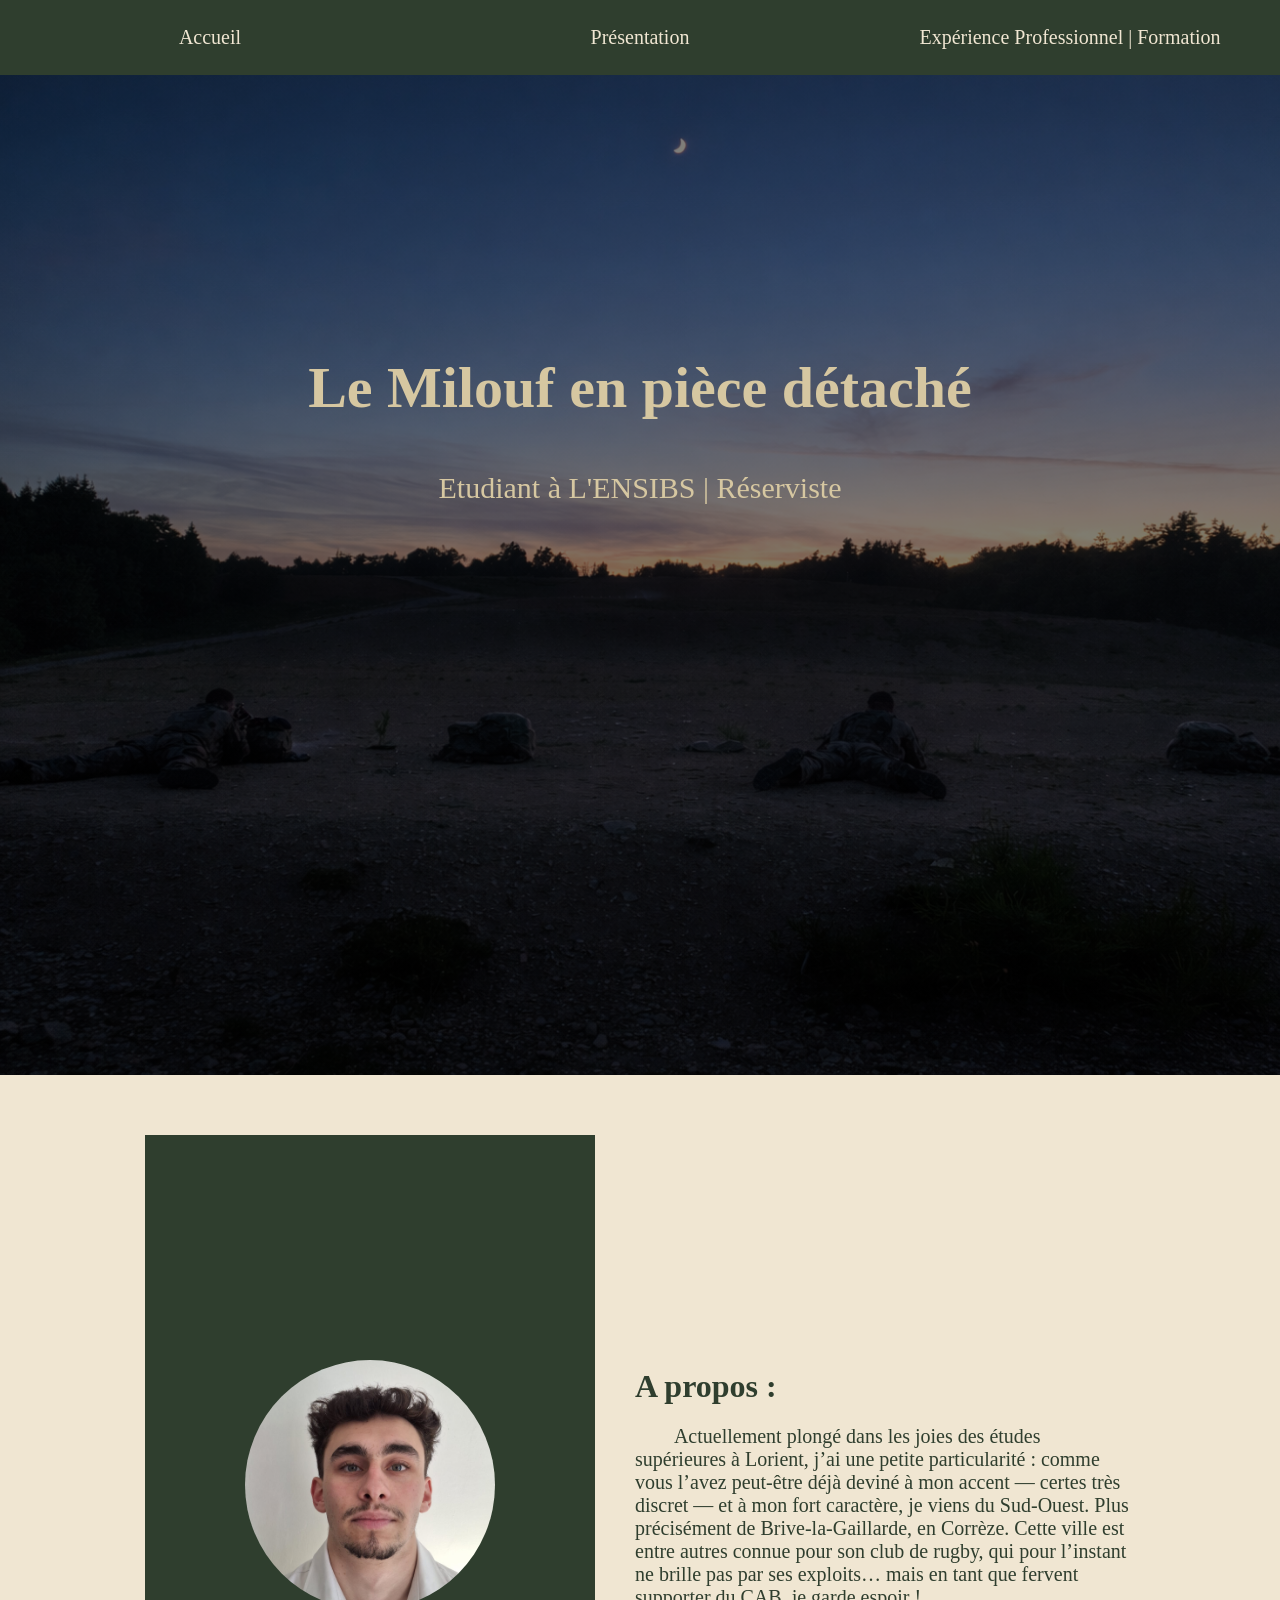
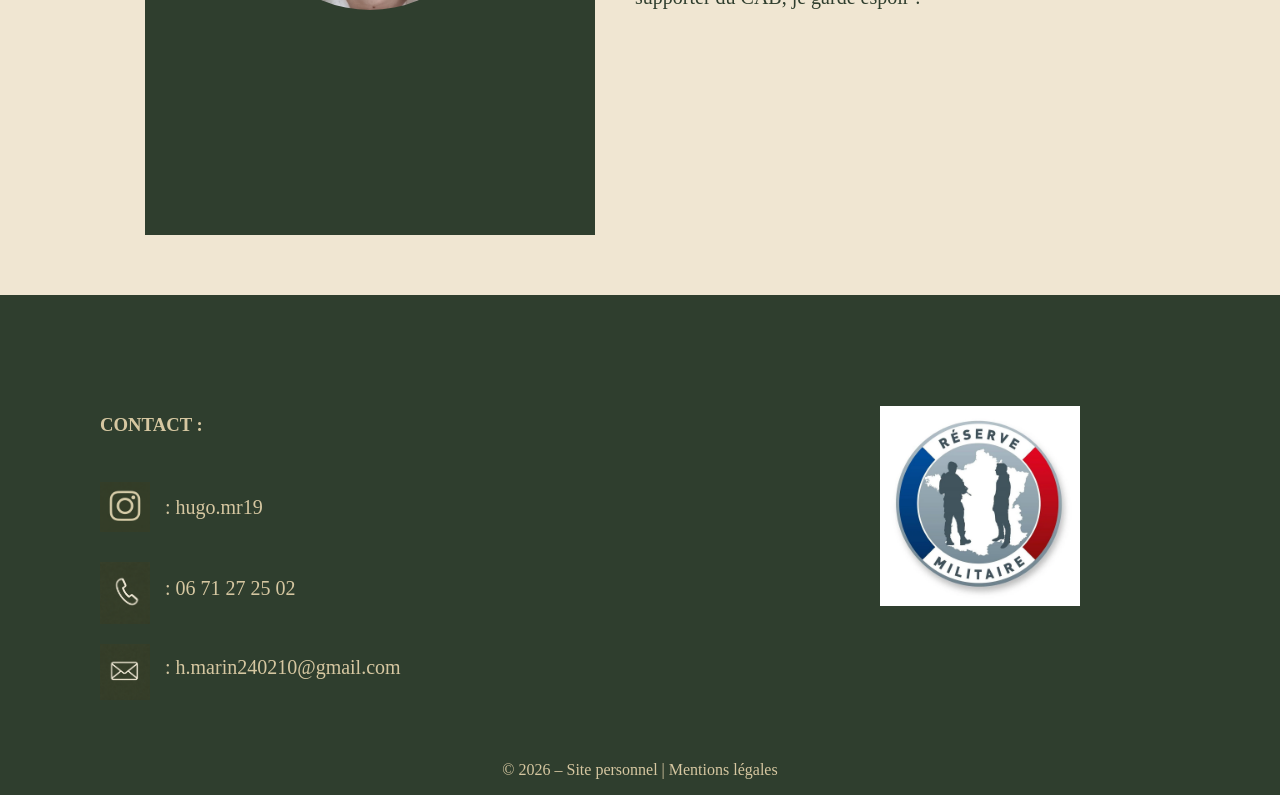
<file: index.html>
<!DOCTYPE html>
<html lang="fr">
<head>
    <meta charset="UTF-8"> 
    <meta name="viewport" content="width=device-width, initial-scale=1.0">
    <title>Projet WEB</title>
    <link rel="shortcut icon" href="logo2.png">
    <link rel="stylesheet" href="style-principal.css">     
</head>

<body>
    <header class="bandeau">
        <div class="cases">
          <div class="case" data-link="index.html">Accueil</div>
         <div class="case" data-link="Présentation.html">Présentation</div>
         <div class="case" data-link="Formation.html">Expérience Professionnel | Formation</div>
      </div>
    </header>

    <script>

    const cases = document.querySelectorAll('.case');

    cases.forEach(c => {
        c.addEventListener('click', () => {
            const lien = c.getAttribute('data-link');
            if(lien && lien !== '#') {
                window.location.href = lien;
            }
        });
    });
    cases.forEach(c => {
    if(c.getAttribute('data-link') === window.location.pathname.split("/").pop()) {
        c.classList.add('active');
    }
});
    </script>
    <div class="top">
        <div class="Principal">
            <h1>Le Milouf en pièce détaché</h1>
        </div>

        <div class="Secondaire">
            <p>Etudiant à L'ENSIBS | Réserviste</p>
        </div>
    </div> 
    <section class="section-colonne">
        <div class="colonneG">
            <div class="cercleG"></div>
        </div>
        <div class="colonneD">
            <h2>A propos : </h2>
            <p> &emsp;&emsp;Actuellement plongé dans les joies des études supérieures à Lorient, j’ai une petite particularité : comme vous l’avez peut-être déjà deviné à mon accent — certes très discret — et à mon fort caractère, je viens du Sud-Ouest. Plus précisément de Brive-la-Gaillarde, en Corrèze.
            Cette ville est entre autres connue pour son club de rugby, qui pour l’instant ne brille pas par ses exploits… mais en tant que fervent supporter du CAB, je garde espoir !
            </p>
        </div>
    </section>
        <div class="tertiaire">
            <div class="Suivez-moi">
                <h3>CONTACT :</h3>
                <br>
                <div class="items">

                <a class="item" href="https://www.instagram.com/hugo.mr19/" target="_blank">
                     <img id="monImage" class="photo" src="logo insta.png"></a>
                <p>: hugo.mr19</p>
                <script>
                const img = document.getElementById("monImage");
                img.addEventListener("mouseover", function() {
                img.src = "INSTA.jpg";
                });
                img.addEventListener("mouseout", function() {
                 img.src = "logo insta.png";
                });
                </script>
                </div>
                </div>
                <div class="items">
                    <img class="photo" src="Tel.jpg">
                    <p>: 06 71 27 25 02</p>
                </div>
                <div class="items">
                    <img class="photo" src="Mail.jpg">
                    <p>: h.marin240210@gmail.com</p>
                </div>
                <div class="Réserve">
                    <a href="https://www.youtube.com/watch?v=SH9KyxF6wsE" target="_blank">
                    <img  id="Réserve" class="img" src="ob_28940a_logo-reserve-militaire.webp">
                </a>
                <script>
                const img2 = document.getElementById("Réserve");
                img2.addEventListener("mouseover", function() {
                img2.src = "Flag_of_France.svg.png";
                });
                img2.addEventListener("mouseout", function() {
                 img2.src = "ob_28940a_logo-reserve-militaire.webp";
                });
                </script>
                </div>
                <div class="mentions">
                 <P>© 2026 – Site personnel | Mentions légales</P>
                </div>
            </div>

        </div>

</body>
</html>
</file>
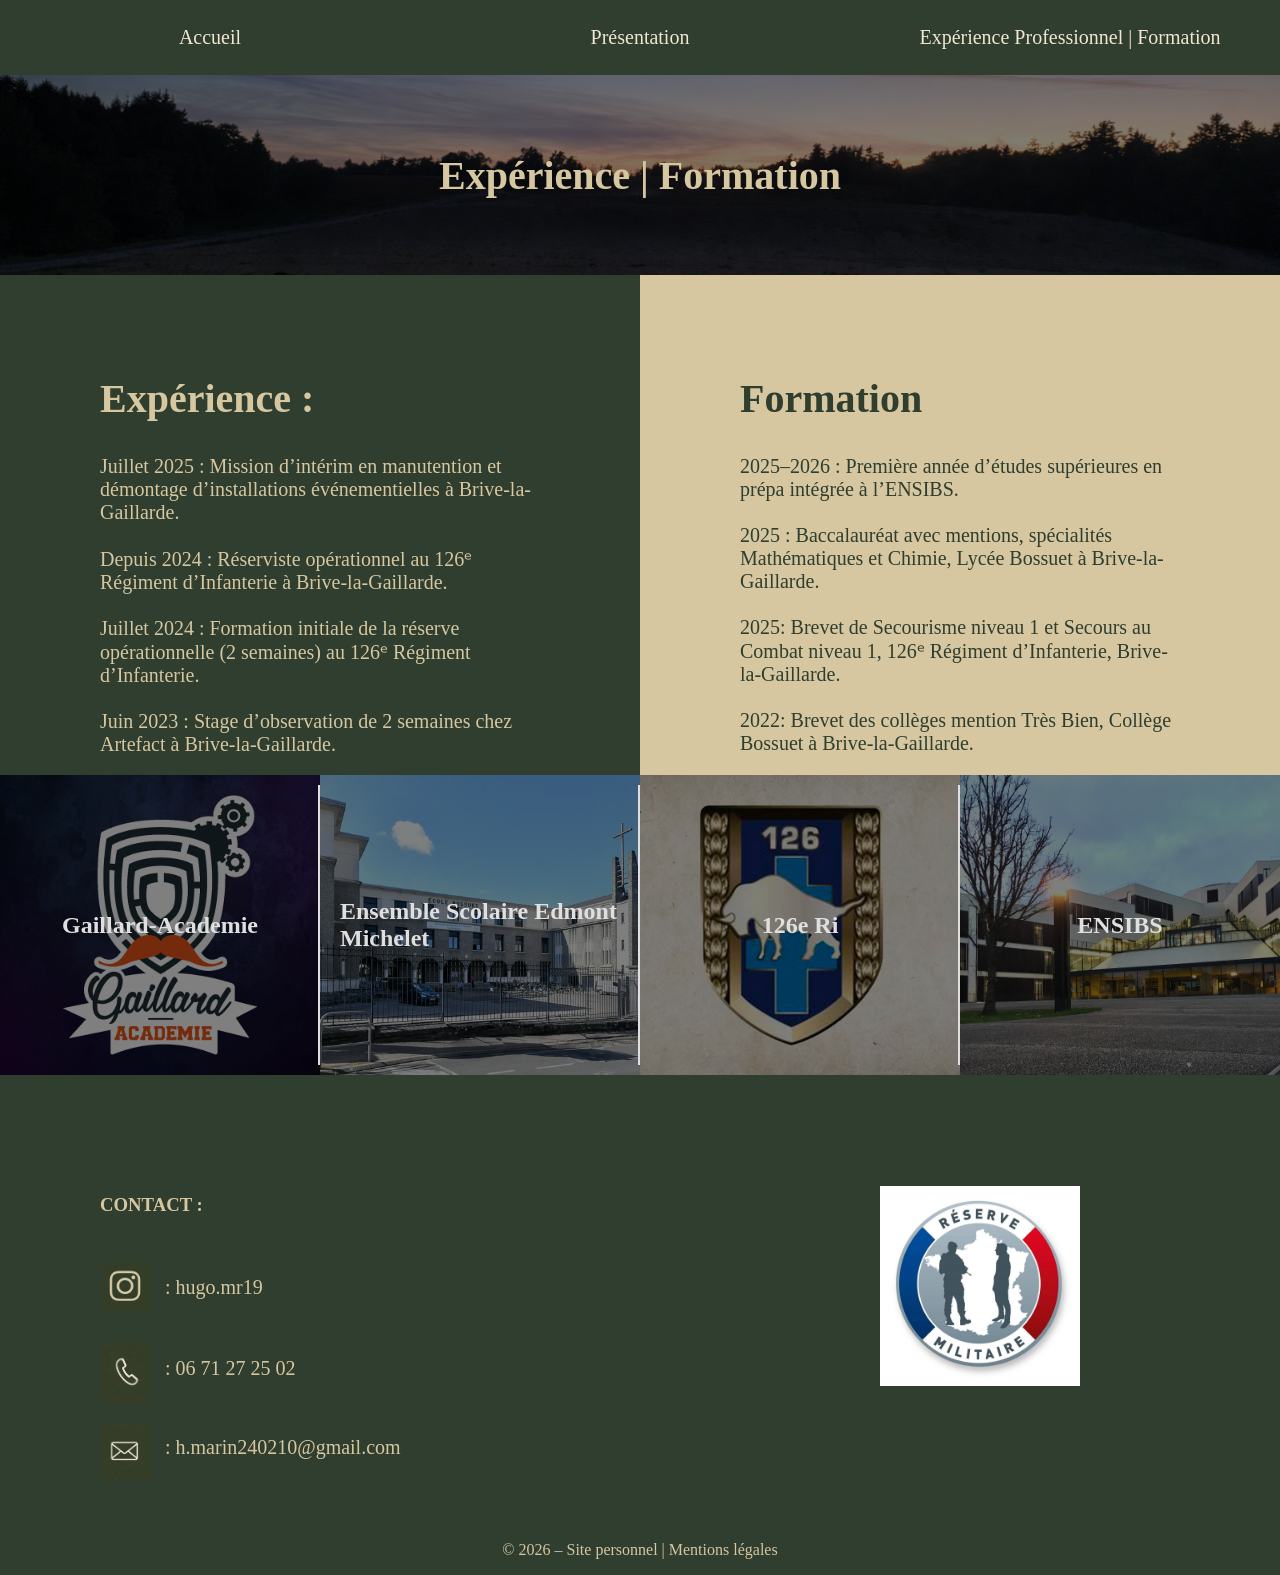
<file: Formation.html>
<!DOCTYPE html>
<html lang="fr">
<head>
    <meta charset="UTF-8"> 
    <meta name="viewport" content="width=device-width, initial-scale=1.0">
    <title>Formation</title>
    <link rel="shortcut icon" href="logo2.png">
    <link rel="stylesheet" href="style-principal.css">     
</head>
<body>
    <header class="bandeau">
        <div class="cases">
            <div class="case" data-link="index.html">Accueil</div>
            <div class="case" data-link="Présentation.html">Présentation</div>
            <div class="case" data-link="Formation.html">Expérience Professionnel | Formation</div>
        </div>
    </header>
    <script>
    const cases = document.querySelectorAll('.case');

    cases.forEach(c => {
        c.addEventListener('click', () => {
            const lien = c.getAttribute('data-link');
            if(lien && lien !== '#') {
                window.location.href = lien;
            }
        });
    });
    </script>
    <div class="top1">
        <div class="Titre">
        <h1>Expérience | Formation</h1>
        </div>
        </div>
        <div class="Colonne">
            <div class="G">
                <h2>Expérience : </h2>
                <p> Juillet 2025 : Mission d’intérim en manutention et démontage d’installations événementielles à Brive-la-Gaillarde.
                    <br>
                    <br>
                    Depuis 2024 : Réserviste opérationnel au 126ᵉ Régiment d’Infanterie à Brive-la-Gaillarde.
                    <br>
                    <br>
                    Juillet 2024 : Formation initiale de la réserve opérationnelle (2 semaines) au 126ᵉ Régiment d’Infanterie.
                    <br>
                    <br>
                    Juin 2023 : Stage d’observation de 2 semaines chez Artefact à Brive-la-Gaillarde.
                    <br>
                    <br>
                    Novembre 2021 : Stage d’observation d’une semaine chez Gaillard Académie à Brive-la-Gaillarde.</p>
            </div>
            <div class="D">
                <h2>Formation</h2>
                <p> 2025–2026 : Première année d’études supérieures en prépa intégrée à l’ENSIBS.
                    <br>
                    <br>
                    2025 : Baccalauréat avec mentions, spécialités Mathématiques et Chimie, Lycée Bossuet à Brive-la-Gaillarde.
                    <br>
                    <br>
                    2025: Brevet de Secourisme niveau 1 et Secours au Combat niveau 1, 126ᵉ Régiment d’Infanterie, Brive-la-Gaillarde.
                    <br>
                    <br>
                    2022: Brevet des collèges mention Très Bien, Collège Bossuet à Brive-la-Gaillarde.
                </p>
            </div>
        </div>
        <div class="bandeauI">
            <div class=" c Gaillard">
                <h2>Gaillard-Academie</h2>
            </div>
            <div class="c Bossuet">
                <h2>Ensemble Scolaire Edmont Michelet</h2>
            </div>
            <div class="c Ri">
                <h2>126e Ri</h2>
            </div>
            <div class="c Ensibs">
                <h2>ENSIBS</h2>
            </div>
        </div>
        <div class="tertiaire">
            <div class="Suivez-moi">
                <h3>CONTACT :</h3>
                <br>
                <div class="items">

                <a class="item" href="https://www.instagram.com/hugo.mr19/" target="_blank">
                     <img id="monImage" class="photo" src="logo insta.png"></a>
                <p>: hugo.mr19</p>
                <script>
                const img = document.getElementById("monImage");
                img.addEventListener("mouseover", function() {
                img.src = "INSTA.jpg";
                });
                img.addEventListener("mouseout", function() {
                 img.src = "logo insta.png";
                });
                </script>
                </div>
                </div>
                <div class="items">
                    <img class="photo" src="Tel.jpg">
                    <p>: 06 71 27 25 02</p>
                </div>
                <div class="items">
                    <img class="photo" src="Mail.jpg">
                    <p>: h.marin240210@gmail.com</p>
                </div>
                <div class="Réserve">
                    <a href="https://www.youtube.com/watch?v=SH9KyxF6wsE" target="_blank">
                    <img  id="Réserve" class="img" src="ob_28940a_logo-reserve-militaire.webp">
                </a>
                <script>
                const img2 = document.getElementById("Réserve");
                img2.addEventListener("mouseover", function() {
                img2.src = "Flag_of_France.svg.png";
                });
                img2.addEventListener("mouseout", function() {
                 img2.src = "ob_28940a_logo-reserve-militaire.webp";
                });
                </script>
                </div>
                <div class="mentions">
                 <P>© 2026 – Site personnel | Mentions légales</P>
                </div>
            </div>

        </div>
</body>
</html>
</file>
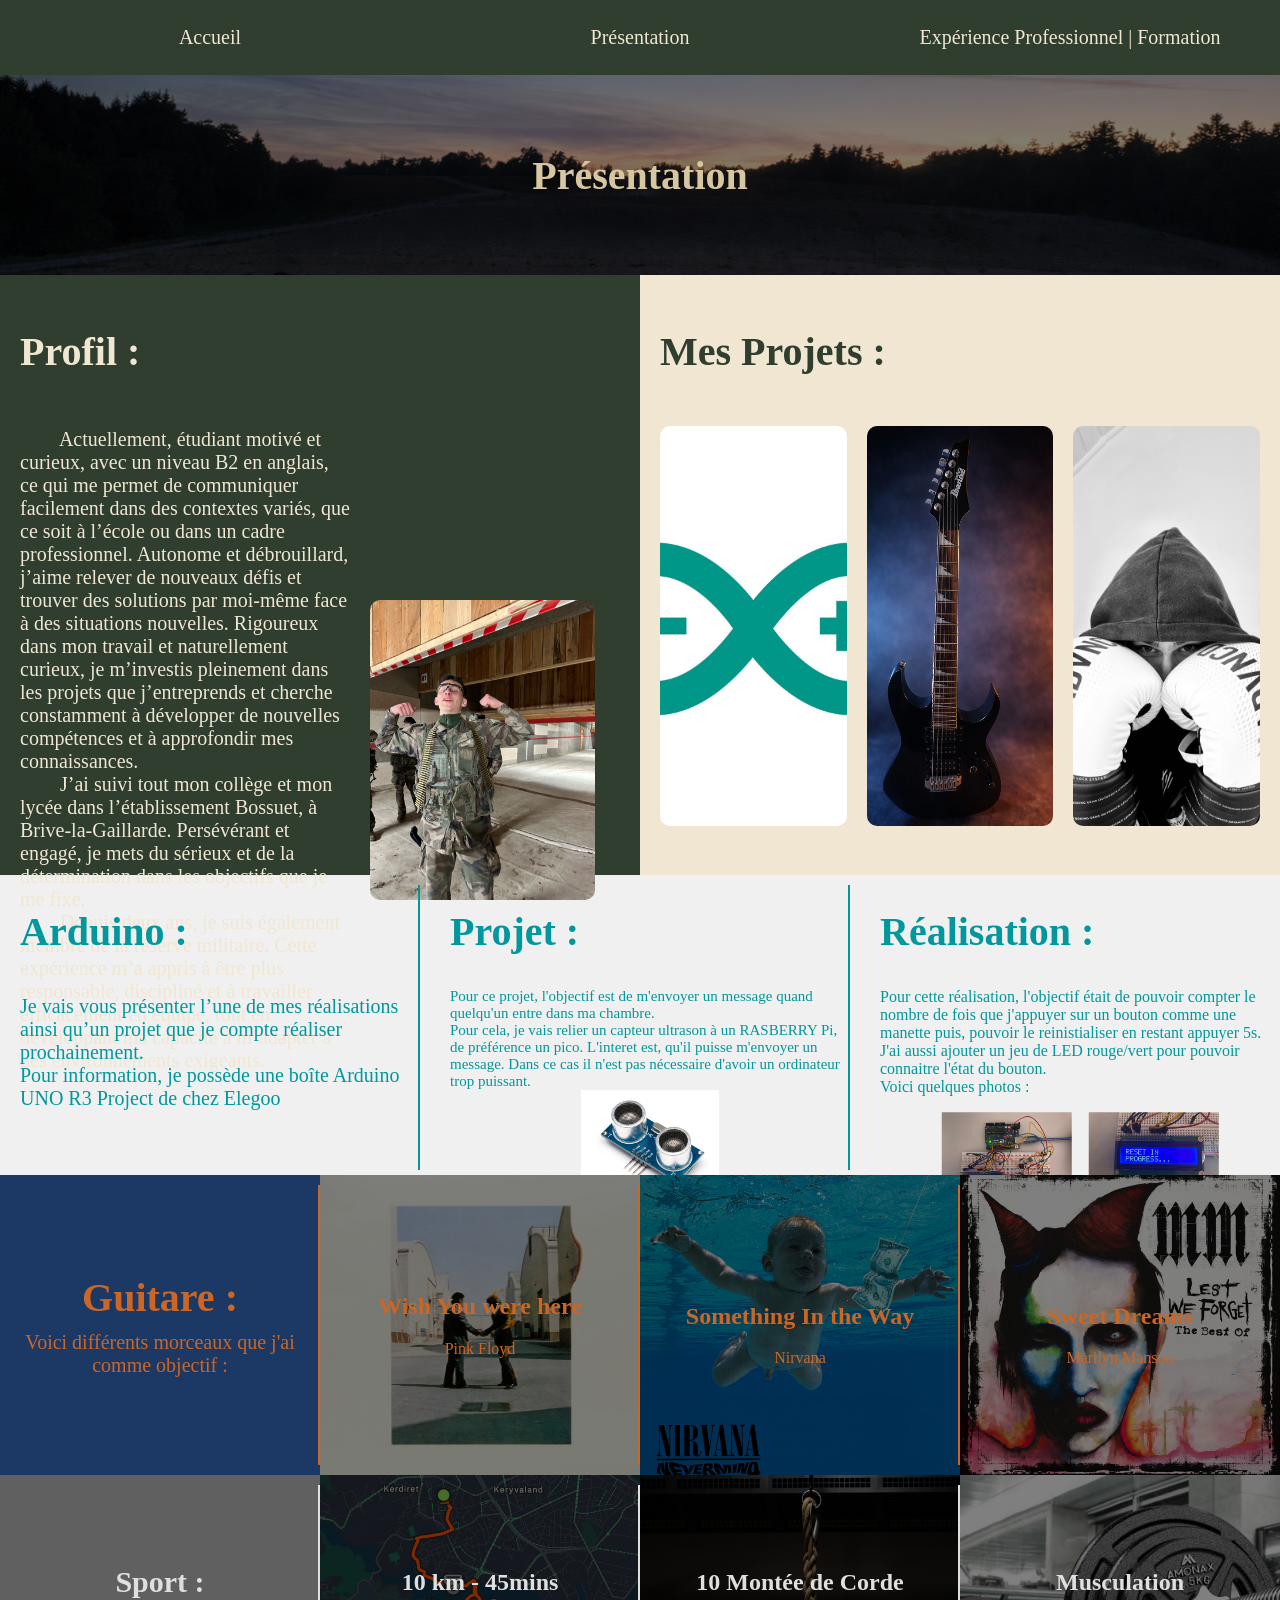
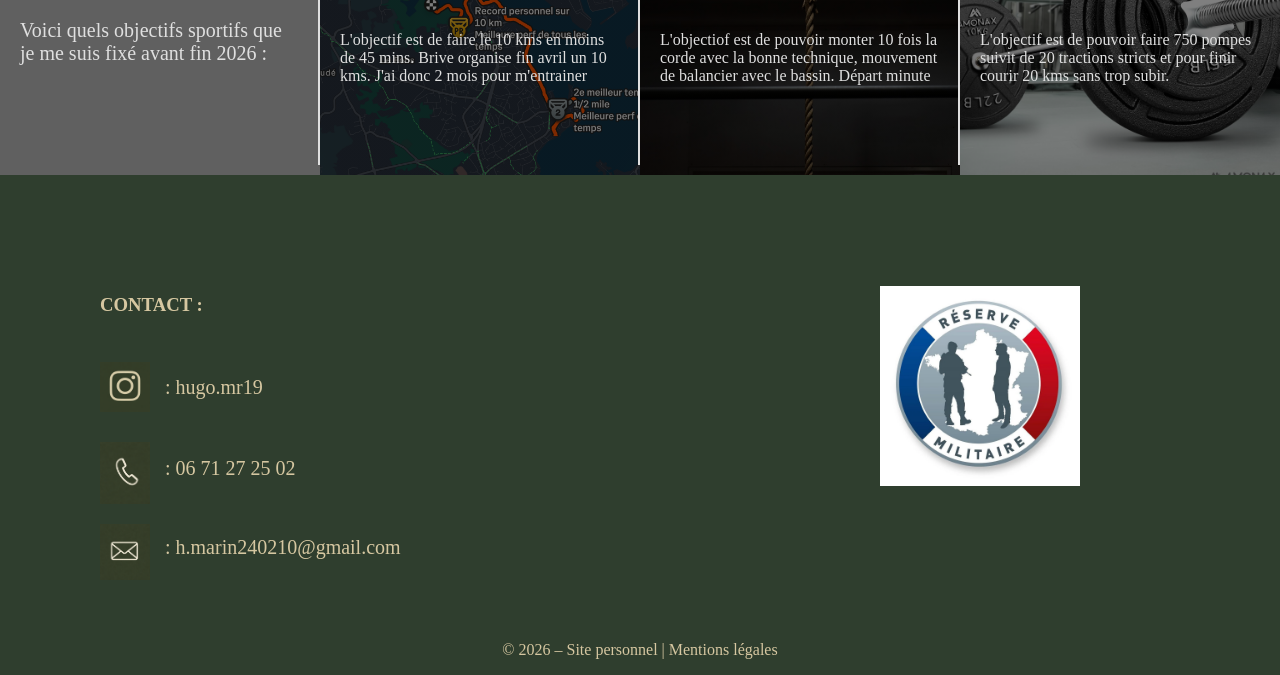
<file: Présentation.html>
<!DOCTYPE html>
<html lang="fr">
<head>
    <meta charset="UTF-8"> 
    <meta name="viewport" content="width=device-width, initial-scale=1.0">
    <title>Présentation</title>
    <link rel="shortcut icon" href="logo2.png">
    <link rel="stylesheet" href="style-principal.css">     
</head>
<body>
    <header class="bandeau">
        <div class="cases">
            <div class="case" data-link="index.html">Accueil</div>
            <div class="case" data-link="Présentation.html">Présentation</div>
            <div class="case" data-link="Formation.html">Expérience Professionnel | Formation</div>
        </div>
    </header>
    <script>
    const cases = document.querySelectorAll('.case');

    cases.forEach(c => {
        c.addEventListener('click', () => {
            const lien = c.getAttribute('data-link');
            if(lien && lien !== '#') {
                window.location.href = lien;
            }
        });
    });
    </script>
    <div class="top1">
        <div class="Titre">
        <h1>Présentation</h1>
        </div>
    </div>
    <section class="colonne">
        <div class="Gauche">
            <h2>Profil :</h2>
            <div class="contenu-profil">
            <p>&emsp;&emsp;Actuellement, étudiant motivé et curieux, avec un niveau B2 en anglais, ce qui me permet de communiquer facilement dans des contextes variés, que ce soit à l’école ou dans un cadre professionnel. Autonome et débrouillard, j’aime relever de nouveaux défis et trouver des solutions par moi-même face à des situations nouvelles. Rigoureux dans mon travail et naturellement curieux, je m’investis pleinement dans les projets que j’entreprends et cherche constamment à développer de nouvelles compétences et à approfondir mes connaissances. 
                <br>
                &emsp;&emsp;J’ai suivi tout mon collège et mon lycée dans l’établissement Bossuet, à Brive-la-Gaillarde. Persévérant et engagé, je mets du sérieux et de la détermination dans les objectifs que je me fixe. 
                <br>
                &emsp;&emsp;Depuis deux ans, je suis également membre de la réserve militaire. Cette expérience m’a appris à être plus responsable, discipliné et à travailler efficacement en équipe, tout en développant ma capacité à m’adapter à des environnements exigeants.</p>
                <img src="Armée.JPG" alt="Photo">
            </div>
        </div>
        <div class="Droite">
            <h2>Mes Projets :</h2>
            <br>
            <div class="Image">

            <div class="projet">
                <a href="#arduino">
                <img src="arduino.jpg" alt="Projet Arduino">
                <div class="texte">Projet Arduino</div>
                </a>
            </div>

            <div class="projet">
                <a href="#guitare">
                <img src="ChatGPT Image 7 mars 2026, 16_35_14.png" alt="Projet Guitare">
                <div class="texte">Projet Guitare</div>
                </a>
            </div>

            <div class="projet">
                <a href="#sport">
                <img src="IMG_9652.jpeg" alt="Projet Course">
                <div class="texte">Sport</div>
                </a>
            </div>
            </div>
        </div>
    </section>
    <div class="Arduino">
        <div class="section gauche">
        <h2 id="arduino">Arduino :</h2>
        <p>Je vais vous présenter l’une de mes réalisations ainsi qu’un projet que je compte réaliser prochainement.
            <br>Pour information, je possède une boîte Arduino UNO R3 Project de chez Elegoo    
        </p>
        </div>
        <div class="section millieu">
        <h2>Projet : </h2>
        <div class="partie">
        <p>Pour ce projet, l'objectif est de m'envoyer un message quand quelqu'un entre dans ma chambre. 
        <br>Pour cela, je vais relier un capteur ultrason à un RASBERRY Pi, de préférence un pico. L'interet est, qu'il puisse m'envoyer un message. Dans ce cas il n'est pas nécessaire d'avoir un ordinateur trop puissant.</p>    
        <img src="image-12.png">
        </div>    
    </div>
        <div class="section droite">
            <h2>Réalisation : </h2>
            <div class="partie1">
            <p>Pour cette réalisation, l'objectif était de pouvoir compter le nombre de fois que j'appuyer sur un bouton comme une manette puis, pouvoir le reinistialiser en restant appuyer 5s. J'ai aussi ajouter un jeu de LED rouge/vert pour pouvoir connaitre l'état du bouton. 
                <br>Voici quelques photos :</p>
            <div class="imaged">
            <img src="IMG_4137.jpeg">
            <img src="IMG_4141.jpeg">
            </div>
            </div>
        </div>
    </div>
    <div class="Guitare">
        <div class="a titre">
        <h2 id="guitare">Guitare :</h2>
        <p>Voici différents morceaux que j'ai comme objectif :</p>
        </div>
        <div class="a Pink">
            <h2>Wish You were here</h2>
            <p>Pink Floyd </p>
            <div class="cache">
                <p>&#x1F1EE;&#x1F1F9;</p>
            </div>
        </div>
        <div class="a Nirvana"> 
            <h2>Something In the Way</h2>
            <p>Nirvana</p>
        </div>
        <div class="a Marilyn">
            <h2>Sweet Dreams</h2>
            <p>Marilyn Manson</p>
        </div>
    </div>
    <div class="Sport">
        <div class="b Titre">
            <h2 id="sport">Sport :</h2>
            <p>Voici quels objectifs sportifs que je me suis fixé avant fin 2026 :</p>
        </div>
        <div class="b course">
            <h2>10 km - 45mins</h2>
            <p>L'objectif est de faire le 10 kms en moins de 45 mins. Brive organise fin avril un 10 kms. J'ai donc 2 mois pour m'entrainer</p>
        </div>
        <div class="b Corde">
            <h2>10 Montée de Corde</h2>
            <p>L'objectiof est de pouvoir monter 10 fois la corde avec la bonne technique, mouvement de balancier avec le bassin. Départ minute</p>
        </div>
        <div class="b Muscu">
            <h2>Musculation</h2>
            <p>L'objectif est de pouvoir faire 750 pompes suivit de 20 tractions stricts et pour finir courir 20 kms sans trop subir.</p>
        </div>
    </div>
    <div class="tertiaire">
            <div class="Suivez-moi">
                <h3>CONTACT :</h3>
                <br>
                <div class="items">

                <a class="item" href="https://www.instagram.com/hugo.mr19/" target="_blank">
                     <img id="monImage" class="photo" src="logo insta.png"></a>
                <p>: hugo.mr19</p>
                <script>
                const img = document.getElementById("monImage");
                img.addEventListener("mouseover", function() {
                img.src = "INSTA.jpg";
                });
                img.addEventListener("mouseout", function() {
                 img.src = "logo insta.png";
                });
                </script>
                </div>
                </div>
                <div class="items">
                    <img class="photo" src="Tel.jpg">
                    <p>: 06 71 27 25 02</p>
                </div>
                <div class="items">
                    <img class="photo" src="Mail.jpg">
                    <p>: h.marin240210@gmail.com</p>
                </div>
                <div class="Réserve">
                    <a href="https://www.youtube.com/watch?v=SH9KyxF6wsE" target="_blank">
                    <img  id="Réserve" class="img" src="ob_28940a_logo-reserve-militaire.webp">
                </a>
                <script>
                const img2 = document.getElementById("Réserve");
                img2.addEventListener("mouseover", function() {
                img2.src = "Flag_of_France.svg.png";
                });
                img2.addEventListener("mouseout", function() {
                 img2.src = "ob_28940a_logo-reserve-militaire.webp";
                });
                </script>
                </div>
                <div class="mentions">
                 <P>© 2026 – Site personnel | Mentions légales</P>
                </div>
            </div>

        </div>

</body>
</html>
</file>
<file: style-principal.css>
html, body{
    font-family:'Times New Roman', Times, serif;
    background-color: #F0E6D2;
    color: #2F3E2E;
    margin: 0;

}
.bandeau{
    height:75px;
    background-color:#2F3E2E;
    position: sticky;
    top:0;
    z-index:1000;
}
.cases {
    display: flex;
    justify-content: center;
    gap: 10px;
    height: 75px;
}
.case {
    text-align: center;
    flex:1;
    display:flex;
    justify-content:center;
    align-items:center;
    height: 100%;
    color:#F0E6D2;
    cursor:pointer;
    font-size: 20px;
}
.case:hover{
    background-color: #4B5320;
}
.top{
    margin: 0;
    background-image: linear-gradient(rgba(0,0,0,0.5), rgba(0,0,0,0.5)), url("Image 3.png");
    background-size: cover;
    background-position: center;
    background-repeat: no-repeat;
    height: 1000px;

    display: flex;              
    flex-direction: column;     
    justify-content: center;    
    align-items: center;        
    gap: 10px;                  
}
.Principal h1{
    color: #D6C7A1;
    font-size:58px;
    margin-bottom:10px;
}
.Secondaire {
    color: #D6C7A1;
    font-size: 30px;
    margin-bottom: 300px;
}    
.section-colonne {
    display:flex;
    align-items:center;
    justify-content:center;
    gap:40px;
    background-color:#F0E6D2;
    padding:60px;
}
.colonneG {
    height: 500px;
    padding: 100px;
    background-color: #2F3E2E;
    display: flex;              
    justify-content: center;    
    align-items: center;
}

.colonneD {
    max-width: 500px;
}
.colonneD h2 {
    font-size: 32px;
    margin-bottom: 10px;
}
.colonneD p {
    font-size: 20px;
}
.cercleG {
    width: 250px;
    height: 250px;
    background-color: #F0E6D2;
    border-radius: 50%;   
    background-image: url("Moi.jpeg"); /* ton image */
    background-size: cover; /* l'image remplit le cercle */
    background-position: center; /* centre l'image */
    background-repeat: no-repeat;      
}
.tertiaire{
    background-color:#2F3E2E;
    padding: 100px;
    color: #D6C7A1;
    height: 300px;
}
.items {
    columns: auto;
    display: flex;
    align-items: center;
    gap: 15px;
    margin-bottom: 10px;
    font-size: 20px;
}
.photo {
    display: flex;
    gap: 30px;
    width:50px;
    margin-top:10px;
}
.item {
    display: flex;
    align-items: center;
    gap: 15px;
    text-decoration: none; /* enlève le soulignement du lien */
    margin-bottom: 10px;
}
.Réserve {
    display: flex;
    align-items: flex-end;
    justify-content: flex-end;
    height: 50px;
}
.img {
    margin-bottom: 150px;
    margin-right: 100px;
    width: 200px;
    cursor: pointer;
    text-decoration: none;
}
.mentions {
    display:flex;
    height: 20px;
    align-items: center;
    justify-content: center;
    margin: 0;
    margin-bottom: 0;

}
.top1 {
    margin: 0;
    background-image: linear-gradient(rgba(0,0,0,0.5), rgba(0,0,0,0.5)), url("Image 3.png");
    background-size: cover;
    background-position: center;
    background-repeat: no-repeat;
    height: 200px;

    display: flex;                   
    justify-content: center;    
    align-items: center;        
}
.Titre {
    font-size: 20px;
    color: #D6C7A1;
}
.colonne {
    display: flex;
    height: 100%;
}
.Gauche, .Droite {
    flex: 1;             /* chaque partie prend 50% de la largeur */
    padding: 20px;
    box-sizing: border-box;
    height: 600px;
}
.Gauche {
    background-color: #2F3E2E;
    color:#F0E6D2;
}

.Gauche h2 {
    font-size: 40px;
}

.Gauche p {
    font-size: 20px;
    display: flex;
    align-items: center;
}

.contenu-profil{
    display: flex;
    align-items: center;
    gap: 20px;
}

.contenu-profil img{
    height: 300px;
    border-radius: 10px;
    margin-right: 25px;
}
.Droite {
    background-color: #F0E6D2;
    color: #2F3E2E;
}
.Droite h2 {
    font-size: 40px;
}
.Droite p {
    font-size: 20px;
}
.Image{
    display: grid;
    grid-template-columns: repeat(3, 1fr);
    gap: 20px;
}
.projet{
    position: relative;
    overflow: hidden;
}
.projet img{
    width: 100%;
    height: 400px;
    object-fit: cover;
    border-radius: 10px;
}
/* texte caché au départ */
.texte{
    position: absolute;
    top: 0;
    left: 0;
    width: 100%;
    height: 100%;
    background: rgba(0,0,0,0.6);
    color: #D6C7A1;
    font-size: 30px;

    display: flex;
    justify-content: center;
    align-items: center;

    opacity: 0;
    transition: opacity 0.3s;
    border-radius: 10px;
}
/* apparition au hover */
.projet:hover .texte{
    opacity: 1;
}
.Arduino {
    display: flex;               /* aligne les sections horizontalement */
    width: 100%;                 /* prend toute la largeur */
    height: 300px;               /* hauteur du bandeau */
    background-color: #f0f0f0;
    gap:10px;
}
.section {
    color: #00979D;
    flex: 1;                     /* chaque section prend 1/3 de l'espace */
     /* centrer horizontalement */
    position: relative;          /* si tu veux ajouter des barres verticales */
    margin-left: 20px;
    gap:10px;
}
.gauche p{
    margin: 0;
    margin-top: 40px;
    font-size: 20px;
}
.gauche h2 {
    font-size: 40px;
}
.section:not(:last-child)::after {
    content: "";
    position: absolute;
    right: 0;                    /* barre verticale à droite de chaque section sauf la dernière */
    top: 10px;                   /* un petit décalage vertical */
    height: 95%;                 /* hauteur de la barre */
    width: 2px;                  /* épaisseur de la barre */
    background-color: #00979D;     /* couleur de la barre */
}
.partie {
    display: flex;
    flex-direction: column;   /* image au-dessus du texte */
    justify-content: center;  /* centre verticalement */
    align-items: center;      /* centre horizontalement */
    margin: 0;
}
.millieu h2 {
    font-size: 40px;
}
.millieu p {
    margin: 0;
    font-size: 15px;
}
.millieu img {
    height: 100px;
    margin-bottom: 10px;
}
.imaged {
    display: flex;        /* met les images sur la même ligne */
    gap: 50px;            /* espace entre les images */
    justify-content: center; /* centre les images */
}
.droite {
    margin-bottom: 10px;
}
.droite h2 {
    font-size: 40px;
}
.droite p {
    margin: 0;
}
.imaged img {
    height: 130px;         /* taille des images */
    transform: rotate(90deg);
    margin-bottom: 20px;
}
.Guitare p {
    margin: 0;
    padding: 0;
}

.Guitare {
    margin: 0;
    background-color: #1C3966;
    height: 300px;
    display: flex;
    width: 100%;
    gap: 0;  /* on gère l’espace avec les barres */
    background-color: #1C3966;
}
.titre h2 {
    font-size: 30px;
    color: #CB6625;
    margin: 0;
    gap: 10px;
    margin-top: 20px;
    margin-left: 20px;
}
.titre p {
    margin: 0;
    font-size: 20px;
    color: #CB6625;
}
/* Conteneur principal */
/* Chaque section */
.a {
    flex: 1;  /* chaque section prend 1/4 de la largeur */
    display: flex;
    flex-direction: column;
    align-items: center;
    justify-content: center; /* centre verticalement le contenu */
    padding: 20px;
    position: relative;  /* nécessaire pour ::after */
    background-color: #1C3966;
    color: #CB6625;
}
.titre h2 {
    font-size: 40px;          /* même taille que les autres h2 */
    color: #CB6625;           /* même couleur que les autres */
    margin: 0 0 10px 0;       /* supprime les marges indésirables */
    text-align: center;       /* optionnel, centré horizontalement */
}
.titre p {
    font-size: 20px;          /* même taille que les autres paragraphes */
    color: #CB6625;           /* même couleur */
    margin: 0;                /* supprime les marges par défaut */
    text-align: center;
}
/* Barre verticale entre sections, sauf la dernière */
.a:not(:last-child)::after {
    content: "";
    position: absolute;
    right: 0;               /* côté droit de la section */
    top: 10px;              /* décale la barre depuis le haut */
    height: calc(100% - 20px);  /* hauteur de la barre (en laissant un petit espace) */
    width: 2px;             /* épaisseur de la barre */
    background-color: #CB6625;  /* couleur de la barre */
}
.Pink {
    background-image: linear-gradient(rgba(0,0,0,0.5), rgba(0,0,0,0.5)), url("wish-you-were-here.jpg");
    background-size: cover;
    background-position: center;
    background-repeat: no-repeat;
}
.cache{
    opacity: 0;
    transition: opacity 0.3s;
}

.Pink:hover .cache{
    opacity: 1;
}

.Pink:hover h2,
.Pink:hover > p{
    opacity: 0;
}
.Nirvana {
    background-image: linear-gradient(rgba(0,0,0,0.5), rgba(0,0,0,0.5)), url("Nirvana.jpg");
    background-size: cover;
    background-position: center 20%;
    background-repeat: no-repeat;
    
}
.Marilyn {
    background-image: linear-gradient(rgba(0,0,0,0.5), rgba(0,0,0,0.5)), url("Marilyn.jpg");
    background-size: cover;
    background-position: center;
    background-repeat: no-repeat;

}
.Sport {
    margin: 0;
    background-color: #606060;
    height: 300px;
    color: #DFDFDF;
    padding: 0;
    display: flex;
}
.Titre h2 {
    margin: 0;
    margin-top: 0;
}
.b {
    flex: 1;  
    display: flex;
    flex-direction: column;
    align-items: center;
    justify-content: center; /* centre verticalement le contenu */
    padding: 20px;
    position: relative;  /* nécessaire pour ::after */
    background-color: #606060;
    color: #DFDFDF;
}
.b:not(:last-child)::after {
    content: "";
    position: absolute;
    right: 0;               /* côté droit de la section */
    top: 10px;              /* décale la barre depuis le haut */
    height: calc(100% - 20px);  /* hauteur de la barre (en laissant un petit espace) */
    width: 2px;             /* épaisseur de la barre */
    background-color: #DFDFDF;  /* couleur de la barre */
}
.course {
    background-image: linear-gradient(rgba(0,0,0,0.5), rgba(0,0,0,0.5)), url("image0.png");
    background-size:  cover;
    background-position: center;
    background-repeat: no-repeat;
}
.Corde {
    background-image: linear-gradient(rgba(0,0,0,0.5), rgba(0,0,0,0.5)), url("Corde.jpg");
    background-size: cover;
    background-position: center;
    background-repeat: no-repeat;
}
.Muscu  {
    background-image: linear-gradient(rgba(0,0,0,0.5), rgba(0,0,0,0.5)), url("musuc.jpg");
    background-size: cover;
    background-position: center;
    background-repeat: no-repeat;
}
.Colonne {
    display: flex;
    height: 100%;
}
.G, .D {
    flex: 1;             /* chaque partie prend 50% de la largeur */
    padding: 20px;
    box-sizing: border-box;
    height: 600px;
}
.G {
    height: 500px;
    padding: 100px;
    background-color: #2F3E2E;
    color: #D6C7A1;             
}
.G h2  {
    font-size: 40px;
    margin-top: 0;
}
.G p {
    font-size: 20px;
    margin-top:0 ;
    margin: 0;
}
.D {
    height: 500px;
    padding: 100px;
    background-color: #D6C7A1;
    color: #2F3E2E;
}
.D h2 {
    font-size: 40px;
    margin-top: 0;
}
.D p {
    font-size:20px;
    margin-top: 0;
    margin: 0;
}
.bandeauI {
    margin: 0;
    background-color: #606060;
    height: 300px;
    color: #DFDFDF;
    padding: 0;
    display: flex;
}
.c {
    flex: 1;  /* chaque section prend 1/4 de la largeur */
    display: flex;
    flex-direction: column;
    align-items: center;
    justify-content: center; /* centre verticalement le contenu */
    padding: 20px;
    position: relative;  /* nécessaire pour ::after */
    background-color: #606060;
    color: #DFDFDF;
}
.c:not(:last-child)::after {
    content: "";
    position: absolute;
    right: 0;               /* côté droit de la section */
    top: 10px;              /* décale la barre depuis le haut */
    height: calc(100% - 20px);  /* hauteur de la barre (en laissant un petit espace) */
    width: 2px;             /* épaisseur de la barre */
    background-color: #DFDFDF;  /* couleur de la barre */
}
.Gaillard {
    background-image: linear-gradient(rgba(0,0,0,0.5), rgba(0,0,0,0.5)), url("gaillard.png");
    background-size: cover;
    background-position: center ;
    background-repeat: no-repeat;
}
    .Ri {
        background-image: linear-gradient(rgba(0,0,0,0.5), rgba(0,0,0,0.5)), url("Ri.webp");
        background-size: cover;
        background-position: center;
        background-repeat: no-repeat;
    }
.Bossuet {
    background-image: linear-gradient(rgba(0,0,0,0.5), rgba(0,0,0,0.5)), url("Bossuet.webp");
    background-size: cover;
    background-position: center;
    background-repeat: no-repeat;
}
.Ensibs {
    background-image: linear-gradient(rgba(0,0,0,0.5), rgba(0,0,0,0.5)), url("ensibs.jpg");
    background-size: cover;
    background-position: center;
    background-repeat: no-repeat;

}
</file>
